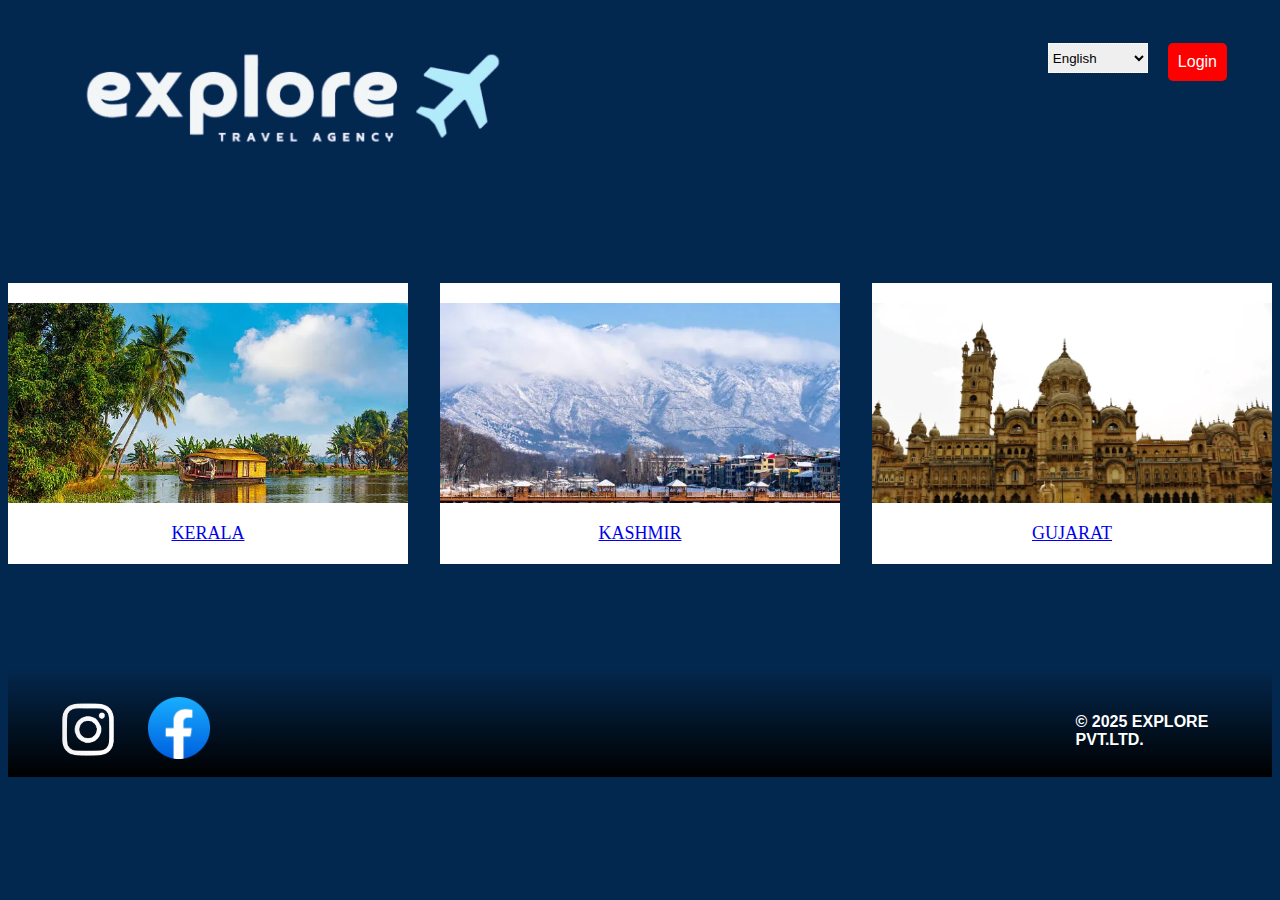
<file: index.html>
<!DOCTYPE html>
 <html lang="en">
 <head>
    <meta charset="UTF-8">
    <meta name="viewport" content="width=device-width, initial-scale=1.0">
    <title>Travelmate</title>
    <link rel="stylesheet" href="./travel1.css">
 </head>
 <body>
    <header>
        <div class="logo">

        </div>
        <div class="rights">
            <form>
                <select class="lang">
                    <option>English</option>
                    <option>Spanish</option>
                </select>
            </form>
            <a href="news.html">
                <button>Login</button>
          </a>
        </div>
    </header>
    <main class="main-content">
        <a href="./pri.html" ><div class="same">
            <div class="location"></div>
            <div class="details">KERALA</div>
        </div></a>
        
        <a href="./pri.html" target="_blank">
            <div class="same">
                <div class="location-2"></div>
                <div class="details-2">KASHMIR</div>
            </div>
        </a>

        <a href="./pri.html" target="_blank"><div class="same">
            <div class="location-3"></div>
            <div class="details-3">GUJARAT</div>
        </div></a>
    </main>

    <footer>
        <div class="socials">
            <div class="bhats1"></div>
            <div class="bhats2"></div>
        </div>
        <div class="copy">
            <p class="statement">&#169 2025 EXPLORE PVT.LTD.</p>
        </div>
    </footer>
 </body>
 </html>
</file>
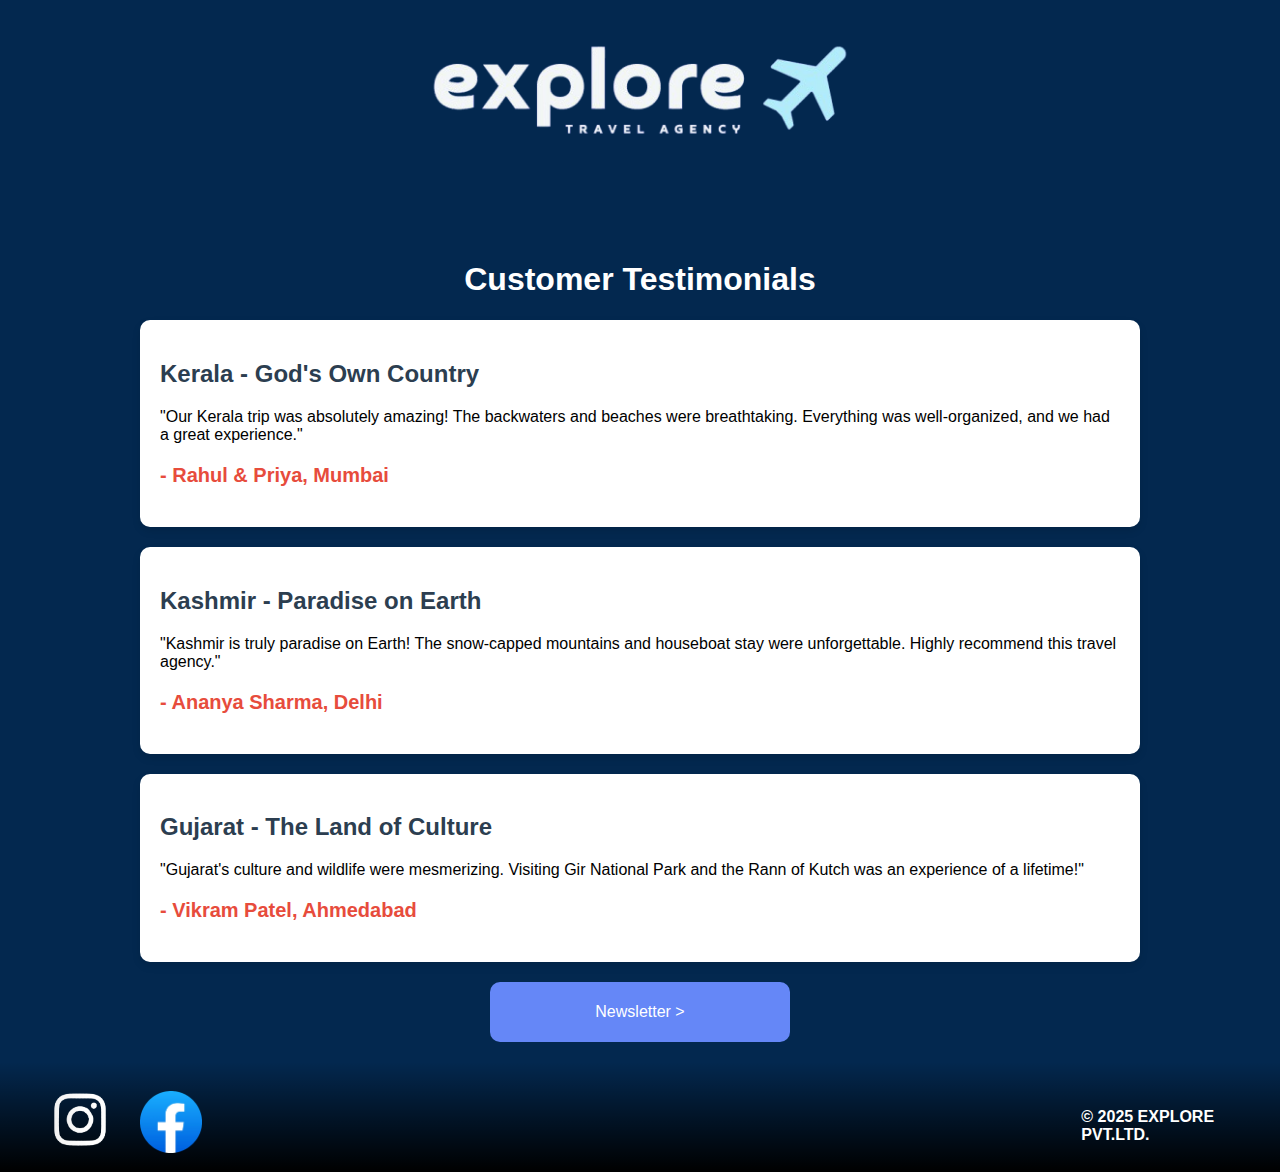
<file: customer.html>
<!DOCTYPE html>
<html lang="en">
<head>
    <meta charset="UTF-8">
    <meta name="viewport" content="width=device-width, initial-scale=1.0">
    <title>Customer Testimonials</title>
    <link rel="stylesheet" href="./pri.css">
</head>
<body>
    <header>
        <a href="./travel1.html">
            <div class="logo">
             
            </div>
        </a>
    </header>
    <div class="container">
        <h1>Customer Testimonials</h1>
        
        <div class="package">
            <h2>Kerala - God's Own Country</h2>
            <p>"Our Kerala trip was absolutely amazing! The backwaters and beaches were breathtaking. Everything was well-organized, and we had a great experience."</p>
            <p class="price">- Rahul & Priya, Mumbai</p>
        </div>

        <div class="package">
            <h2>Kashmir - Paradise on Earth</h2>
            <p>"Kashmir is truly paradise on Earth! The snow-capped mountains and houseboat stay were unforgettable. Highly recommend this travel agency."</p>
            <p class="price">- Ananya Sharma, Delhi</p>
        </div>

        <div class="package">
            <h2>Gujarat - The Land of Culture</h2>
            <p>"Gujarat's culture and wildlife were mesmerizing. Visiting Gir National Park and the Rann of Kutch was an experience of a lifetime!"</p>
            <p class="price">- Vikram Patel, Ahmedabad</p>
        </div>

        <div class="reviews">
            <a href="./news.html"><button class="cus">Newsletter >
                </button>
            </a>
        </div>
    </div>

    <footer>
        <div class="socials">
            <div class="bhats1"></div>
            <div class="bhats2"></div>
        </div>
        <div class="copy">
            <p class="statement">&#169 2025 EXPLORE PVT.LTD.</p>
        </div>
    </footer>
</body>
</html>
</file>
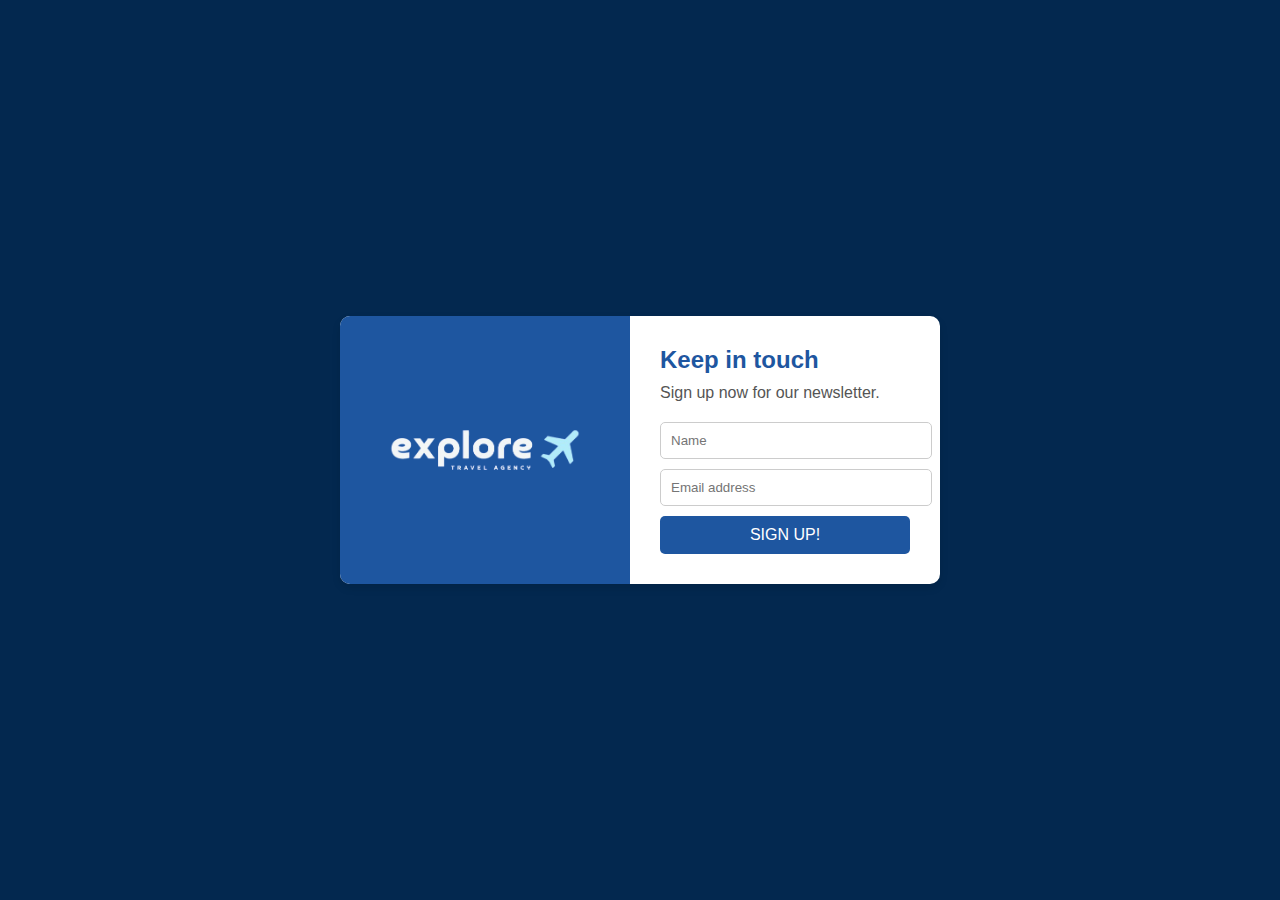
<file: news.html>
<!DOCTYPE html>
<html lang="en">
<head>
    <meta charset="UTF-8">
    <meta name="viewport" content="width=device-width, initial-scale=1.0">
    <title>Newsletter Signup</title>
    <link rel="stylesheet" href="./news.css">
</head>
<body>
    <div class="signup-container">
        <div class="left-section">
            <img src="industrypage-removebg-preview.png" alt="Newsletter Illustration">
        </div>
        <div class="right-section">
            <h2>Keep in touch</h2>
            <p>Sign up now for our newsletter.</p>
            <form>
                <input type="text" placeholder="Name" required>
                <input type="email" placeholder="Email address" required>
                <button type="submit">SIGN UP!</button>
            </form>
        </div>
    </div>

    
</body>
</html>
</file>
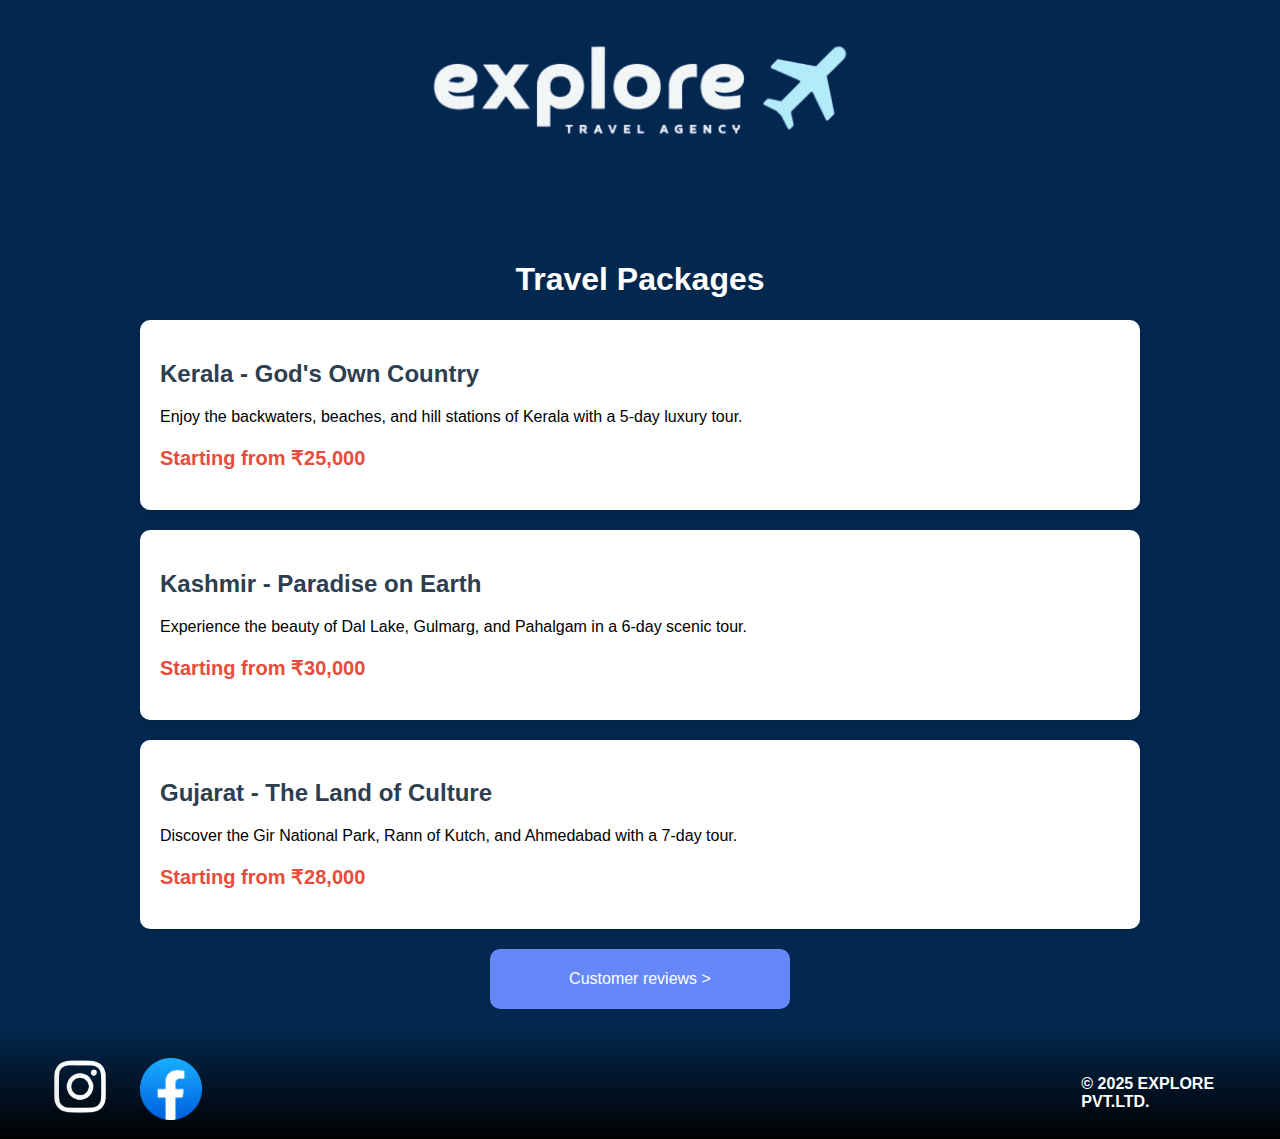
<file: pri.html>
<!DOCTYPE html>
<html lang="en">
<head>
    <meta charset="UTF-8">
    <meta name="viewport" content="width=device-width, initial-scale=1.0">
    <title>Travel Packages</title>
    <link rel="stylesheet" href="./pri.css">
</head>
<body>
    <header>
        <a href="./index.html">
            <div class="logo">
             
            </div>
        </a>
    </header>
    <div class="container" >
        <h1>Travel Packages</h1>
        
        <div class="package">
            <h2>Kerala - God's Own Country</h2>
            <p>Enjoy the backwaters, beaches, and hill stations of Kerala with a 5-day luxury tour.</p>
            <p class="price">Starting from ₹25,000</p>
        </div>

        <div class="package">
            <h2>Kashmir - Paradise on Earth</h2>
            <p>Experience the beauty of Dal Lake, Gulmarg, and Pahalgam in a 6-day scenic tour.</p>
            <p class="price">Starting from ₹30,000</p>
        </div>

        <div class="package">
            <h2>Gujarat - The Land of Culture</h2>
            <p>Discover the Gir National Park, Rann of Kutch, and Ahmedabad with a 7-day tour.</p>
            <p class="price">Starting from ₹28,000</p>
        </div>

        <div class="reviews">
            <a href="./customer.html"><button class="cus">Customer reviews >
                </button>
            </a>
        </div>
    </div>

    <footer>
        <div class="socials">
            <div class="bhats1"></div>
            <div class="bhats2"></div>
        </div>
        <div class="copy">
            <p class="statement">&#169 2025 EXPLORE PVT.LTD.</p>
        </div>
    </footer>
</body>
</html>
</file>
<file: travel1.css>
body{
    background-color:#03284f;
    background-repeat: no-repeat;
    background-size: cover;
    background-position: center;
    background-attachment: fixed;
    position: relative;
  
}

header{
    height:20vh;
    padding-left: 10px;
    padding-right: 10px;
    display: flex;
    flex-direction: row;
    justify-content: space-between;
     margin-bottom: 40px;
}

.rights{
    display: flex;
    flex-direction: row;
    gap: 20px;
    justify-content: center;
    margin:35px;

}

.lang{
width: 100px;
height: 30px;
border: white dotted 1px;

}
.baton{
    width:75px;
    border-radius: 10px;
    transition: background-color 1s;
    height:30px;
    border: none;
    color: white;
    font-size: 16px;
    background-color:#6587f7;
}
.baton:hover{
    background-color: #3257d3;
    cursor: pointer ;
}
.logo{
    height: 20vh;
    width:550px;
    background-image: url(industrypage-removebg-preview.png);
    background-size: cover;
    background-position: center;
    
}

.main-content {
    width: 100%vw;
    margin: 0 auto;
    padding: 2rem;
    display: grid;
    grid-template-columns:    3fr 3fr 3fr;
    gap: 2rem;
    height: 22rem;
   
    justify-content: center;
    padding-top: 55px;
}

.same{
    
    background-color: white;
    display: flex;
    flex-direction: column;
    justify-content: space-around;
    align-items: center;
    padding-bottom: 20px;
    padding-top: 20px;
    gap: 20px;
    transition: height 1s ease-in-out;
}

.location{
    height: 200px;
    width:400px;
    
    background-image: url(backwaters-of-kerala.webp);
    background-size: cover;
    transition: height 0.5s ease-in-out;
}
.location-2{
    height: 200px;
    width:400px;
   
    background-image: url(srinagar-kashmir.webp);
    background-size: cover;
    transition: height 0.5s ease-in-out;
}
.location-3{
    height: 200px;
    width:400px;
    
    background-image: url(Laxmi_villas_palace_baroda.webp);
    background-size: cover;
    transition: height 0.5s ease-in-out;
}

.details{
    font-size: large;
    font-weight: 500;
    transition: text-decoration 0.5s ease-in-out;
}
.details-2{
    font-size: large;
    font-weight: 500;
    transition: text-decoration 0.5s ease-in-out;
}
.details-3{
    font-size: large;
    font-weight: 500;
    transition: text-decoration 0.5s ease-in-out;
}

.details:hover{
    text-decoration: underline;
}

.location:hover{
    height:300px;
}
.location-2:hover{
    height:300px;
}
.location-3:hover{
    height:300px;
}

footer{
    height: 50px;
    width:100%vw;
    display: flex;
    flex-direction: row;
    justify-content: space-between;
    padding:30px;
    background-color: black;
    background: linear-gradient(to top, rgba(0, 0, 0, 1), rgba(0, 0, 0, 0));

}
.socials{
 
    color: white;
    font-family: 'Segoe UI', Tahoma, Geneva, Verdana, sans-serif;
    font-weight: bolder;
    width:100vw;
    height:60px;
    display:flex;
    justify-content: left;
    gap: 10px;

    
    
}
.statement{
    
    color: white;
    font-family: 'Segoe UI', Tahoma, Geneva, Verdana, sans-serif;
    font-weight: bolder;

}


.bhats2{
    background-image: url(facebook-logo-removebg-preview.png);
    background-size: contain;
    height:62px;
    width:100px;
    background-repeat: no-repeat;
}

.bhats1{
    background-image: url(insta.png);
    background-size: contain;
    height:70px;
    width:100px;
    background-repeat: no-repeat;
}

button {
    width: 100%;
    padding: 10px;
    background: #ff0000;
    color: white;
    border: none;
    border-radius: 5px;
    font-size: 16px;
    cursor: pointer;
}
</file>
<file: pri.css>
header{
    height:20vh;
    
    padding-left: 150px;
    padding-right: 150px;
    display: flex;
    flex-direction: row;
    justify-content: center;
    margin-bottom: 40px;
}

h1{
    color: white;
    text-align: center;
    text-decoration:double;
}

.logo{
    height: 20vh;
    width:550px;
    background-image: url(industrypage-removebg-preview.png);
    background-size: cover;
    background-position: center;
    
}
body {
    font-family: Arial, sans-serif;
    margin: 0;
    padding: 0;
    background-color:#03284f;
}
.container {
    max-width: 1000px;
    margin: auto;
    padding: 20px;
    align-items:center;
    
}
.package {
    background: white;
    padding: 20px;
    margin: 20px 0;
    border-radius: 10px;
    box-shadow: 0 4px 8px rgba(0, 0, 0, 0.1);
    transition: transform 0.3s ease;
}
.package:hover {
    transform: scale(1.03);
}
.package h2 {
    color: #2c3e50;
}
.price {
    font-size: 20px;
    color: #e74c3c;
    font-weight: bold;
}

.reviews{
    justify-content: center;
    align-items: center;
    text-align: center;
}

.cus{
    
    width:300px;
    border-radius: 10px;

    height:60px;
    border: none;
    color: white;
    font-size: 16px;
    background-color:#6587f7;
}

footer{
    height: 50px;
    width:100%vw;
    display: flex;
    flex-direction: row;
    justify-content: space-between;
    padding:30px;
    background-color: black;
    background: linear-gradient(to top, rgba(0, 0, 0, 1), rgba(0, 0, 0, 0));

}
.socials{
 
    color: white;
    font-family: 'Segoe UI', Tahoma, Geneva, Verdana, sans-serif;
    font-weight: bolder;
    width:100vw;
    height:60px;
    display:flex;
    justify-content: left;
    gap: 10px;
    align-items: center;
    
    
    
}
.statement{
    
    color: white;
    font-family: 'Segoe UI', Tahoma, Geneva, Verdana, sans-serif;
    font-weight: bolder;
  

}


.bhats2{
    background-image: url(facebook-logo-removebg-preview.png);
    background-size: contain;
    height:62px;
    width:100px;
    background-repeat: no-repeat;
}

.bhats1{
    background-image: url(insta.png);
    background-size: contain;
    height:70px;
    width:100px;
    background-repeat: no-repeat;
}
</file>
<file: news.css>
body {
    font-family: Arial, sans-serif;
    margin: 0;
    padding: 0;
    background-color: #03284f;
    display: flex;
    justify-content: center;
    align-items: center;
    height: 100vh;
}

.signup-container {
    display: flex;
    background: white;
    width: 600px;
    border-radius: 10px;
    box-shadow: 0 4px 8px rgba(0, 0, 0, 0.1);
    overflow: hidden;
}

.left-section {
    background: #1e56a0;
    padding: 20px;
    display: flex;
    align-items: center;
    justify-content: center;
    flex: 1;
}

.left-section img {
    max-width: 100%;
}

.right-section {
    flex: 1;
    padding: 30px;
}

h2 {
    margin: 0 0 10px;
    color: #1e56a0;
}

p {
    margin: 0 0 20px;
    color: #555;
}

input {
    width: 100%;
    padding: 10px;
    margin-bottom: 10px;
    border: 1px solid #ccc;
    border-radius: 5px;
}

button {
    width: 100%;
    padding: 10px;
    background: #1e56a0;
    color: white;
    border: none;
    border-radius: 5px;
    font-size: 16px;
    cursor: pointer;
}

button:hover {
    background: #163d73;
}
</file>
